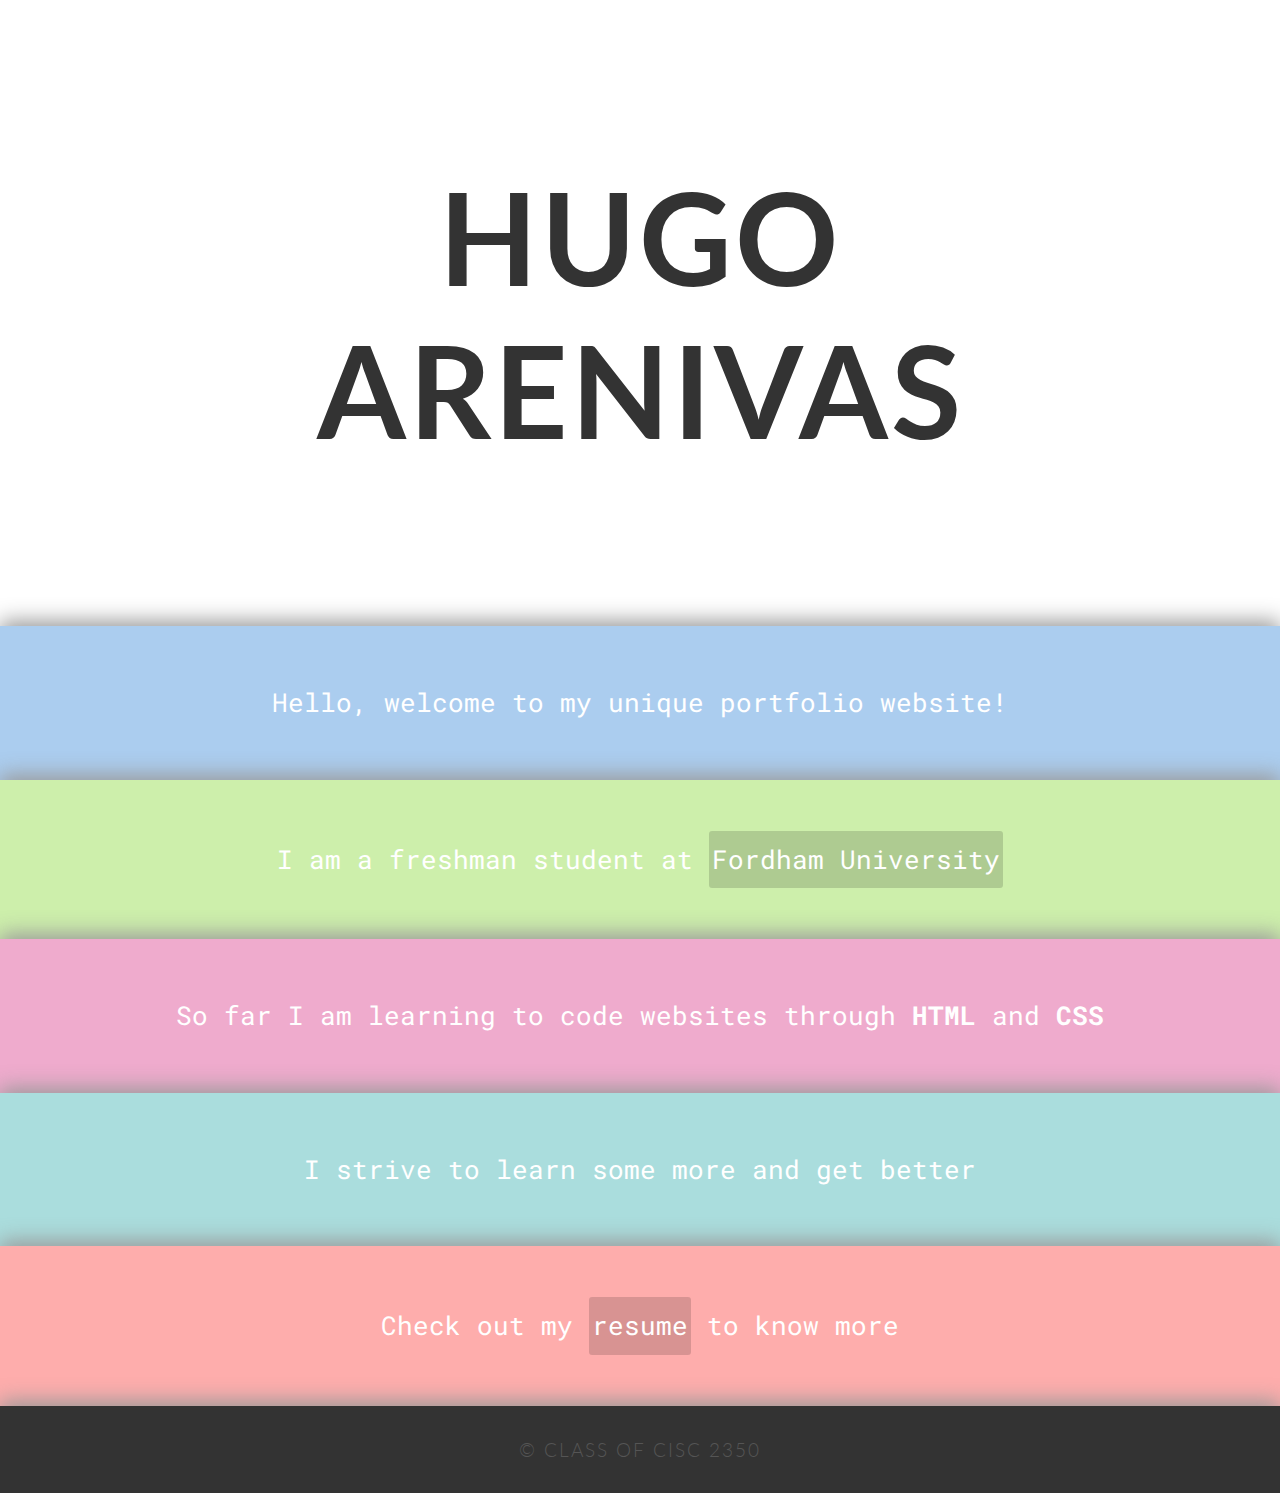
<file: index.html>
<!DOCTYPE html>
<html>
  <head>
    <meta charset="utf-8">
    <title>Carlos Arenivas</title>
    <link rel="stylesheet" href="css/style.css">
    <meta name="viewport" content="width=device-width, initial-scale=1">

    <!-- Google Fonts -->
    <link href="https://fonts.googleapis.com/css?family=Lato:300,900|Roboto+Mono:400,700" rel="stylesheet">

  </head>
  <body>
    <header>

      <!-- some of these span elements appear only at certain screen sizes -->
      <h1>Hugo<span class="vp1">&nbsp;</span><span class="vp2"><br></span>Arenivas</h1>

    </header>

    <section>
      <p class="bg1">Hello, welcome to my unique portfolio website!</p>
      <p class="bg2">I am a freshman student at <a href="http://www.fordham.edu" target="_blank">Fordham University</a></p>
      <p class="bg3">So far I am learning to code websites through <strong>HTML</strong> and <strong>CSS</strong></p>
      <p class="bg4">I strive to learn some more and get better</p>
      <p class="bg5">Check out my <a href="resume.html">resume</a> to know more</p>
    </section>

    <footer>
      <p class="copyrights">&copy; Class of CISC 2350</p>
    </footer>

  </body>
</html>
</file>
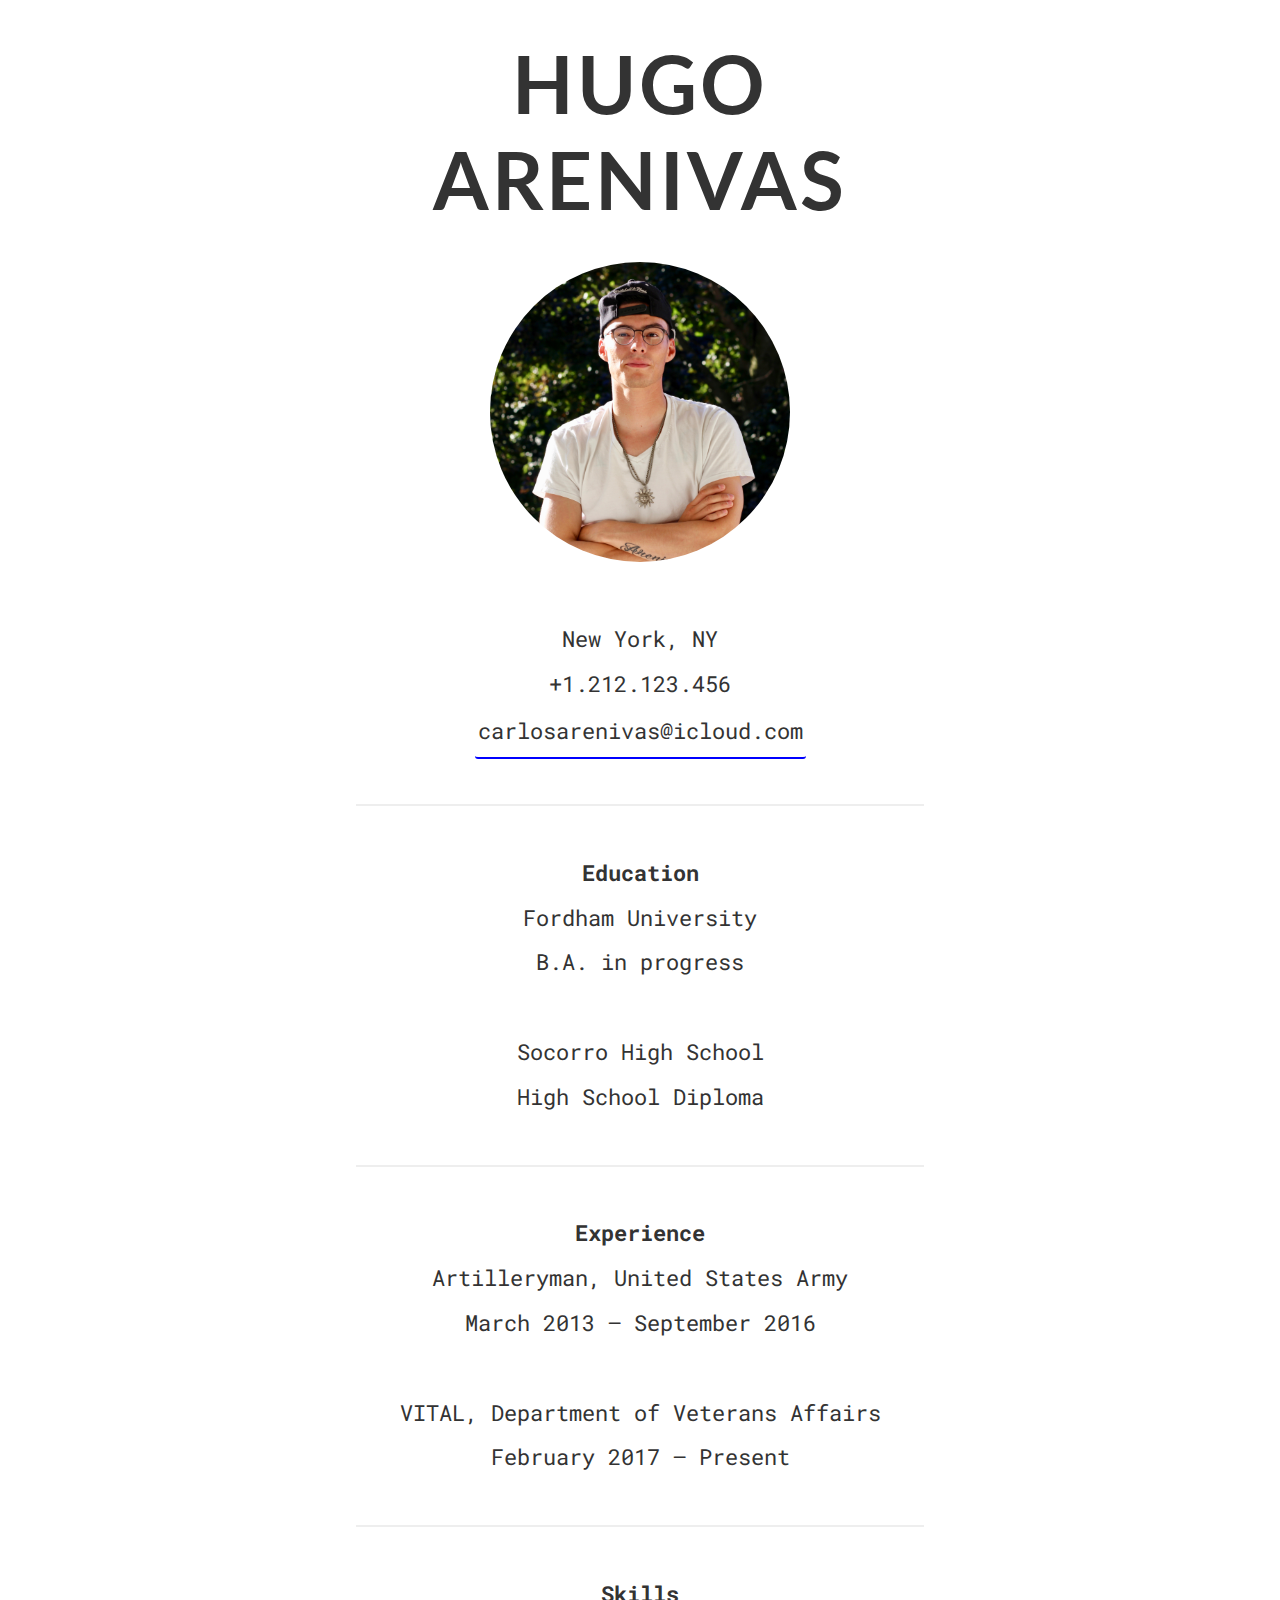
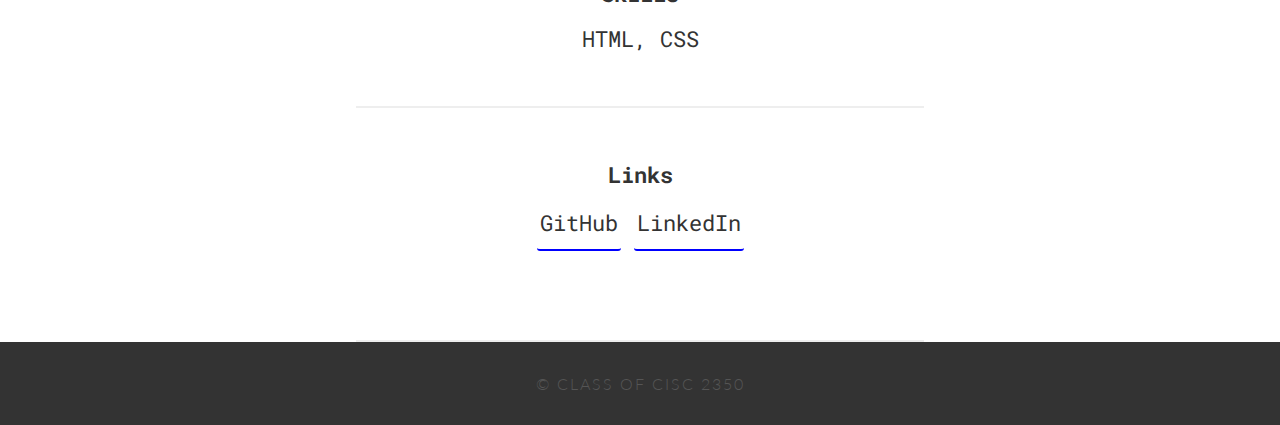
<file: resume.html>
<!DOCTYPE html>
<html>
  <head>
    <meta charset="utf-8">
    <title>Carlos Arenivas</title>
    <link rel="stylesheet" href="css/style-resume.css">
    <meta name="viewport" content="width=device-width, initial-scale=1">

    <!-- Google Fonts -->
    <link href="https://fonts.googleapis.com/css?family=Lato:300,900|Roboto+Mono:400,700" rel="stylesheet">

  </head>
  <body>
    <header>

      <!-- some of these span elements appear only at certain screen sizes -->
      <a href="index.html"><h1>Hugo<span class="vp1">&nbsp;</span><span class="vp2"><br></span>Arenivas</h1></a>

    </header>

    <section>
      <img src="img/portrait.jpg" alt="Portrait of Hugo Arenivas for Fordham ID">
      <p class="bg1">New York, NY<br>+1.212.123.456<br><a href="mailto:carlosarenivas@icloud.com">carlosarenivas@icloud.com</a></p>
      <p class="bg2"><strong>Education</strong><br>Fordham University<br>B.A. in progress<br><br>Socorro High School<br>High School Diploma</p>
      <p class="bg3"><strong>Experience</strong><br>Artilleryman, United States Army<br>March 2013 — September 2016<br><br>VITAL, Department of Veterans Affairs<br>February 2017 — Present</p>
      <p class="bg4"><strong>Skills</strong><br>HTML, CSS</p>
      <p class="bg5"><strong>Links</strong><br><a href="https://github.com/carenivasjr" target="_blank">GitHub</a> <a href="https://www.linkedin.com/in/carlos-hugo-arenivas-jr-916279ab/" target="_blank">LinkedIn</a><br><br></p>
    </section>

    <footer>
      <p class="copyrights">&copy; Class of CISC 2350</p>
    </footer>

  </body>
</html>
</file>
<file: css/style.css>
/* clear styles */
html, body {
  width: 100%;
  height: 100%;
  padding: 0;
  margin: 0;
}
html, body,
header, footer {
  background-color: #fff;
  color: #333;
  font-family: 'Roboto Mono', monospace;
}
h1, p {
  margin: 0;
  padding: 0;
}
h1, p {
  font-size: 1rem;
}

/* inline styles */
strong {
  font-weight: 900;
}

/* mobile first ideology */
header, section p, footer {
  padding: 2em 1.5em;
}
header, footer {
  font-family: "Lato", sans-serif;
  text-align: center;
  text-transform: uppercase;
}
header {
  color: #333;
}
section {
  text-align: center;
  line-height: 2;
}
footer {
  background-color: #333;
  color: #555;
  font-weight: 300;
  letter-spacing: 2px;
}

h1 {
  font-size: 1.5rem;
  text-transform: uppercase;
  letter-spacing: 5px;
}
p {
  font-size: 1.1rem;
}
a {
  background-color: rgba(0, 0, 0, 0.15);
  color: #fff;
  text-decoration: none;
  display: inline-block;
  border-radius: 3px;
  padding: 3px;
}

.vp2 {
  display: none;
}
.bg1, .bg2, .bg3, .bg4, .bg5 {
  color: #fff;
}
.bg1 {
  background-color: #abcdef;
}
.bg2 {
  background-color: #cdefab;
}
.bg3 {
  background-color: #efabcd;
}
.bg4 {
  background-color: #aadddd;
}
.bg5 {
  background-color: #feadac;
}
.copyrights {
  font-size: .8rem;
}

/* medium size screen layout */
@media only screen and (min-width: 426px) and (max-width: 768px) {
  footer {
    box-shadow: 0px -5px 20px #999;
  }

  h1 {
    font-size: 5rem;
    letter-spacing: 3px;
    padding: 1em 0;
  }
  p {
    font-size: 1.2rem;
  }

  a:hover {
    background-color: rgba(0, 0, 0, 0.5);
  }

  .vp1 {
    display: none;
  }
  .vp2 {
    display: inline;
  }
  .bg1, .bg2, .bg3, .bg4, .bg5 {
    box-shadow: 0px -5px 20px #999;
  }
  .copyrights {
    font-size: 1rem;
  }
}

/* large size screen layout */
@media only screen and (min-width: 769px) {
  footer {
    box-shadow: 0px -5px 20px #999;
  }

  h1 {
    font-size: 8rem;
    letter-spacing: 3px;
    padding: 1em 0;
  }
  p {
    font-size: 1.6rem;
  }

  a:hover {
    background-color: rgba(0, 0, 0, 0.5);
  }

  .vp1 {
    display: none;
  }
  .vp2 {
    display: inline;
  }
  .bg1, .bg2, .bg3, .bg4, .bg5 {
    box-shadow: 0px -5px 20px #999;
  }
  .copyrights {
    font-size: 1.2rem;
  }
}

/* print layout */
@media print {
  html, body {
    width: 100%;
    height: 100%;
    padding: 0;
    margin: 0;
  }

  header, section {
    text-align: left;
  }
  header, section p {
    background-color: #fff;
    color: #000;
    font-family: Helvetica, sans-serif;
    padding: 1em;
  }

  footer {
    display: none;
  }

  h1, p, a {
    color: #000;
    text-transform: none;
    margin: 0;
    padding: 0;
  }

  h1 {
    font-size: 3rem;
  }
  p {
    font-size: 1rem;
  }
  img {
    display: none;
  }

  .bg1, .bg2, .bg3, .bg4, .bg5 {
    color: #000;
  }
}
</file>
<file: css/style-resume.css>
/* clear styles */
html, body {
  width: 100%;
  height: 100%;
  padding: 0;
  margin: 0;
}
html, body,
header, footer {
  background-color: #fff;
  color: #333;
  font-family: 'Roboto Mono', monospace;
}
h1, p {
  margin: 0;
  padding: 0;
}
h1, p {
  font-size: 1rem;
}

/* inline styles */
strong {
  font-weight: 900;
}

/* regular layout */
header, section p, footer {
  padding: 2em 1.5em;
}
header, footer {
  font-family: "Lato", sans-serif;
  text-align: center;
  text-transform: uppercase;
}
header {
  color: #333;
}
section {
  text-align: center;
  line-height: 2;
}
footer {
  background-color: #333;
  color: #555;
  font-weight: 300;
  letter-spacing: 2px;
}

header a {
  background-color: inherit;
  color: inherit;
}

h1 {
  font-size: 1.5rem;
  text-transform: uppercase;
  letter-spacing: 5px;
}
img {
  width: 50%;
  border-radius: 50%;
}
p {
  font-size: 1.1rem;
}
a {
  background-color: #eee;
  color: #333;
  text-decoration: none;
  display: inline-block;
  border-radius: 3px;
  padding: 3px;
}

.vp2 {
  display: none;
}
.bg1, .bg2, .bg3, .bg4, .bg5 {
  color: #333;
}
.copyrights {
  font-size: .8rem;
}

/* medium size screen layout */
@media only screen and (min-width: 426px) and (max-width: 768px) {
  h1 {
    font-size: 3rem;
    letter-spacing: 3px;
    padding: 0;
  }
  img {
    width: 234px;
  }
  p {
    font-size: 1.2rem;
  }

  header a {
    border: none;
  }
  header a:hover {
    background-color: inherit;
    color: inherit;
  }

  a {
    background-color: #fff;
    color: #333;
    text-decoration: none;
    display: inline-block;
    border-radius: 3px;
    border-bottom: 2px solid #0000ff;
    padding: 3px;
  }
  a:hover {
    background-color: #0000ff;
    color: #fff;
  }

  .vp1 {
    display: none;
  }
  .vp2 {
    display: inline;
  }
  .bg1, .bg2, .bg3, .bg4, .bg5 {
    border-bottom: 2px solid #eee;
    width: 500px;
    margin: auto;
  }
  .copyrights {
    font-size: 1rem;
  }
}

/* large size screen layout */
@media only screen and (min-width: 769px) {
  h1 {
    font-size: 5rem;
    letter-spacing: 3px;
    padding: 0;
  }
  img {
    width: 300px;
  }
  p {
    font-size: 1.4rem;
  }

  header a {
    border: none;
  }
  header a:hover {
    background-color: inherit;
    color: inherit;
  }

  a {
    background-color: #fff;
    color: #333;
    text-decoration: none;
    display: inline-block;
    border-radius: 3px;
    border-bottom: 2px solid #0000ff;
    padding: 3px;
  }
  a:hover {
    background-color: #0000ff;
    color: #fff;
  }

  .vp1 {
    display: none;
  }
  .vp2 {
    display: inline;
  }
  .bg1, .bg2, .bg3, .bg4, .bg5 {
    border-bottom: 2px solid #eee;
    width: 500px;
    margin: auto;
  }
  .copyrights {
    font-size: 1rem;
  }
}

/* print layout */
@media print {
  html, body {
    width: 100%;
    height: 100%;
    padding: 0;
    margin: 0;
  }

  header, section {
    text-align: left;
  }
  header, section p {
    background-color: #fff;
    color: #000;
    font-family: Helvetica, sans-serif;
    padding: 1em;
  }

  footer {
    display: none;
  }

  h1, p, a {
    color: #000;
    text-transform: none;
    margin: 0;
    padding: 0;
  }

  h1 {
    font-size: 3rem;
  }
  p {
    font-size: 1rem;
  }
  img {
    display: none;
  }

  .bg1, .bg2, .bg3, .bg4, .bg5 {
    color: #000;
  }
}
</file>
